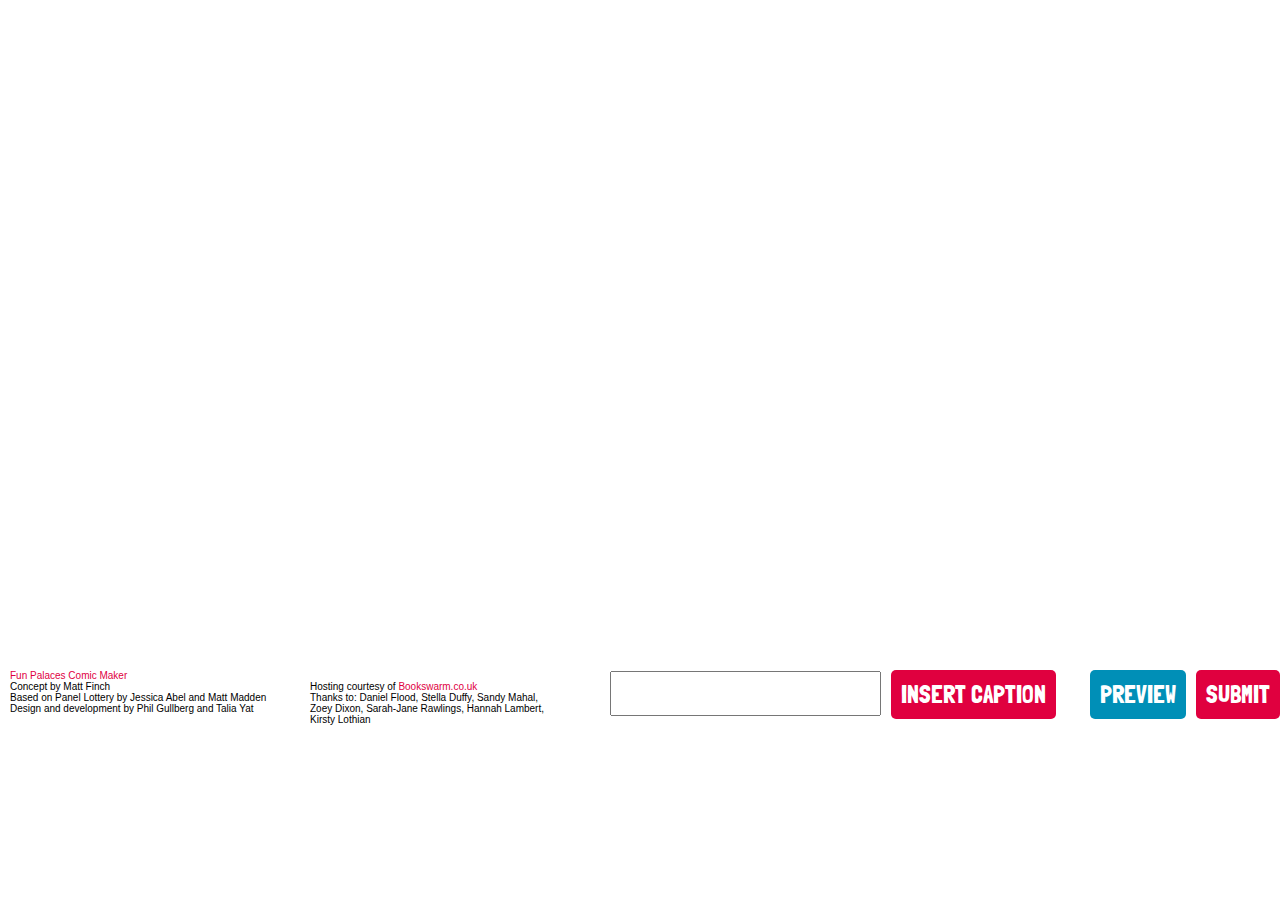
<file: index.html>
<!DOCTYPE html PUBLIC "-//W3C//DTD XHTML 1.0 Transitional//EN" "http://www.w3.org/TR/xhtml1/DTD/xhtml1-transitional.dtd">

<html xmlns="http://www.w3.org/1999/xhtml">
<head>

	<title>FUN PALACE - COMIC STRIP MAKER</title>

	<meta http-equiv="Content-Type" content="text/html; charset=UTF-8" />
	
	<script src="http://code.createjs.com/easeljs-0.5.0.min.js"></script> 
	<script src="http://code.jquery.com/jquery-1.8.2.js"></script>

	<script src="libs/export_canvas/base64.js" type="text/javascript"></script>
	<script src="libs/export_canvas/canvas2image.js" type="text/javascript"></script>
    
    <link rel=stylesheet href="style.css" type="text/css" >
    
    <link href='https://fonts.googleapis.com/css?family=Londrina+Solid' rel='stylesheet' type='text/css'>

</head>

<script type="text/javascript">
	
	var canvas;
	var stage;
	var txt;
	var target;
	var bin;
	var masks = new Array();
	var texts = new Array();
	var clones = new Array();
	var logo, dragText, deleteText;

	/**
	 * Init 
	 */
	function init() {
		
		canvas = document.getElementById("canvas");
		stage = new createjs.Stage(canvas);
		stage.enableMouseOver();

		// Enable touch support
		if (createjs.Touch.isSupported()) { createjs.Touch.enable(stage); }

		displayThumbnails();
		displayBin ();
		displayFrames ();
		displayDroptext ();
		displaySequencetext ();
		displayLogo ();

		sortObjectOrder ();
	
	}

	/**
	 * Display Label
	 */
	function createText () {

		// Create a new Text object and a rectangle Shape object, and position them inside a container
		var container = new createjs.Container();
		container.x = 660;
		container.y = 620;
		container.rotation = 0;	

		txt = new createjs.Text(document.getElementById('text_add').value, "20px Arial", "#000");
		txt.font = "20px Londrina Solid"; 
		txt.textBaseline = "top";

		container.addChild(txt);

		texts.push (container);

		stage.addChild(container);

		// Enable drag'n'drop
		enableDrag(container);
		stage.update ();

	}
	
	
	displayMasks = function () {

		masks[1] = new createjs.Shape();
		masks[1].graphics.beginFill("#FFF").drawRect(0,0, 1280, 108);
		stage.addChild(masks[1]);
		
		masks[2] = new createjs.Shape();
		masks[2].graphics.beginFill("#FFF").drawRect(0,0, 37, 348);
		stage.addChild(masks[2]);

		masks[3] = new createjs.Shape();
		masks[3].graphics.beginFill("#FFF").drawRect(260,0, 22, 348);
		stage.addChild(masks[3]);

		masks[4] = new createjs.Shape();
		masks[4].graphics.beginFill("#FFF").drawRect(505,0, 22, 348);
		stage.addChild(masks[4]);

		masks[5] = new createjs.Shape();
		masks[5].graphics.beginFill("#FFF").drawRect(750,0, 22, 348);
		stage.addChild(masks[5]);

		masks[6] = new createjs.Shape();
		masks[6].graphics.beginFill("#FFF").drawRect(995,0, 21, 348);
		stage.addChild(masks[6]);

		masks[7] = new createjs.Shape();
		masks[7].graphics.beginFill("#FFF").drawRect(1239,0, 41, 348);
		stage.addChild(masks[7]);

		masks[8] = new createjs.Shape();
		masks[8].graphics.beginFill("#FFF").drawRect(0,331, 1280, 27);
		stage.addChild(masks[8]);		

		

		stage.update();							
		
	}

	function sortObjectOrder ()
	{
		for (i = 0; i < clones.length; i++)
		{
			stage.addChild (clones[i]);
		}

		stage.addChild(bin);
		stage.addChild(deleteText);
		stage.addChild(dragText);

		for (i = 0; i <= masks.length; i++)
		{
			stage.addChild(masks[i]);
		}

		stage.addChild(logo);




		for (i = 0; i < texts.length; i++)
		{
			stage.addChild (texts[i]);
		}

		stage.update();
	}
	
	/**
	 * Display Images
	 */
	displayThumbnails = function () {

		var images = ["1.png", "2.png", "3.png", "4.png", "5.png", "6.png", "7.png", "8.png", "9.png", "10.png", "11.png", "12.png", "13.png", "14.png", "15.png", "16.png", "17.png", "18.png", "19.png", "20.png", "21.png", "22.png", "23.png", "24.png", "25.png", "26.png", "27.png", "28.png", "29.png"];
		var xPos = 30;
		var yPos = 0;
		var thumbs = 0;
		var prevImage = null;

		for (i = 0; i < images.length; i++)
		{
			var image = new Image();
			
			if (i >= 16) yPos = 85;

			// Invoked when the picture is loaded
			image.onload = function (event) {

				if (prevImage) xPos += 85; //event.target.width;
				thumbs++;

				// Display
				var img = new createjs.Bitmap(event.target) ;
				
				stage.addChild(img);
				
				img.scaleX = .5;
				img.scaleY = .5;

				if (thumbs > 16) { 
					img.y = 430 + yPos;
				}
				else if (thumbs == 16)
				{
					img.y = 430 + yPos;
					xPos = 30;
				}
				else img.y = 430;

				img.x = xPos;
				//img.y = canvas.height - img.height;

				prevImage = event.target;
				stage.update();
				// Enable drag'n'drop on Picture
				enableDragClone(img);
				
			}
			image.src = "images/" + images[i];
		}
	}

	displayBin = function () {
		var image = new Image ();

		image.onload = function (event) {
			var img = new createjs.Bitmap (event.target);
			img.y = 350;
			img.x = 1185;
			stage.addChild (img);
			stage.update();

			bin = img;

		}
		image.src = "images/bin.png";
	}
	
	displayLogo = function () {
		var image = new Image ();

		image.onload = function (event) {
			var img = new createjs.Bitmap (event.target);
			img.x = 640 - 175;
			img.y = 10;

			logo = img;

			stage.addChild (img);
			stage.update();

		}
		image.src = "images/fp_logo.png";
	}
	
	displayFrames = function () {
		var image = new Image ();

		image.onload = function (event) {
			var img = new createjs.Bitmap (event.target);
			img.y = 90;
			stage.addChild (img);
			displayMasks ();
			stage.update();

		}
		image.src = "images/frames.jpg";
	}
	
	displayDroptext = function () {
		var image = new Image ();

		image.onload = function (event) {
			var img = new createjs.Bitmap (event.target);
			img.y = 350;
			img.x = 960;
			stage.addChild (img);

			deleteText = img;
			stage.update();

		}
		image.src = "images/drop_text.png";
	}
	
	displaySequencetext = function () {
		var image = new Image ();

		image.onload = function (event) {
			var img = new createjs.Bitmap (event.target);
			img.y = 353;
			img.x = 0;

			dragText = img;
			stage.addChild (img);
			stage.update();

		}
		image.src = "images/dragdrop_sequence_text.png";
	}

	createImageInstance = function (original) {
		var img = new createjs.Bitmap (original);

		stage.addChild (img);

		stage.update ();
	}


	deleteClone = function (clone) {
		stage.removeChild (clone);

		var n = clones.indexOf (clone);
		clones.splice(n,1);

		stage.update ();
	}

	/**
     * Enable drag'n'drop on DisplayObjects
     */

    enableDragClone = function (item) {

    	// OnPress event handler
		item.onPress = function(evt) {

			var clone = item.clone();

			clone.scaleX = 1;
			clone.scaleY = 1;

			enableDrag (clone);

			clones.push (clone);
		
			var offset = {	x:clone.x-evt.stageX, y:clone.y-evt.stageY};

			// Bring to front
			stage.addChild(clone);

			// Mouse Move event handler
			evt.onMouseMove = function(ev) {
				
				clone.x = ev.stageX+offset.x;
				clone.y = ev.stageY+offset.y;

				//sortObjectOrder();

				stage.addChild(clone);

				stage.update();
			}

			evt.onMouseUp = function (ev) {
				
				sortObjectOrder();

				if (Math.abs(clone.x - bin.x) < 50 && Math.abs(clone.y - bin.y) < 50) {
					deleteClone (clone);
				}
			}
		}
    }

	enableDrag = function (clone) {
			// Mouse Move event handler
			clone.onPress = function(evt) {

				var offset = {	x:clone.x-evt.stageX, y:clone.y-evt.stageY};

				//sortObjectOrder();

				evt.onMouseMove = function(ev) {
					
					clone.x = ev.stageX+offset.x;
					clone.y = ev.stageY+offset.y;
					stage.addChild(clone);
					//sortObjectOrder();
					stage.update();
				}

				evt.onMouseUp = function (ev) {

					stage.addChild(clone);
					sortObjectOrder();

					if (Math.abs(clone.x - bin.x) < 50 && Math.abs(clone.y - bin.y) < 50) {
						deleteClone (clone);
					}
				}
			}
	}

	/**
     * Export and save the canvas as PNG 
     */
	function exportAndSaveCanvas()  {

		// Get the canvas screenshot as PNG
		var screenshot = Canvas2Image.saveAsPNG(canvas, true, canvas.width, canvas.height, canvas.width, 358);

		// This is a little trick to get the SRC attribute from the generated <img> screenshot
		canvas.parentNode.appendChild(screenshot);
		screenshot.id = "canvasimage";		
		data = $('#canvasimage').attr('src');
		canvas.parentNode.removeChild(screenshot);


		// Send the screenshot to PHP to save it on the server
		var url = 'upload/export.php';
		$.ajax({ 
		    type: "POST", 
		    url: url,
		    dataType: 'text',
		    data: {
		        base64data : data
		    },
		    success: function() {
			    window.location.href = "success.html";
			}
		});

		//window.location.replace("success.html");
	}

	/**
     * Export and display the canvas as PNG in a new wind	ow
     */
	function exportAndView()  {

		var screenshot = Canvas2Image.saveAsPNG(canvas, true, canvas.width, canvas.height, canvas.width, 358);
		var win = window.open();
		$(win.document.body).html(screenshot );
	}

	function confirmSave ()
	{
		if (confirm('Are you sure you want to Submit your comic?')) {
		    // Save it!
		    exportAndSaveCanvas();
		} else {
		    // Do nothing
		}
	}



	
</script>
	
<body onload="init()"  >

<div id="canvas_container">

		<canvas  width="1280" height="650" id="canvas"></canvas>
		
		

	<div id="button_container" >
		<input id="button_submit" type="button" value="Submit" onClick="confirmSave()" />
        <input id="button_preview" type="button" value="Preview" onClick="exportAndView()" />
	</div>


	<input id="text_add" type="text" /><input id="button_create" type="button" value="Insert Caption" onClick="createText()" />
    
    <div class="credits">
<span style="color:#e0003f;">Fun Palaces Comic Maker</span>
<br />
Concept by Matt Finch
<br />
Based on Panel Lottery by Jessica Abel and Matt Madden
<br />
Design and development by Phil Gullberg and Talia Yat
</div>
<div class="credits">
<br />
  Hosting courtesy of <a href="http://www.bookswarm.co.uk" target="_blank">Bookswarm.co.uk</a><br />
  Thanks to: Daniel Flood, Stella Duffy, Sandy Mahal, <br />
  Zoey Dixon, 
  Sarah-Jane Rawlings, Hannah Lambert,<br />Kirsty Lothian
</div>

</div>

	
</body>
</html>
</file>
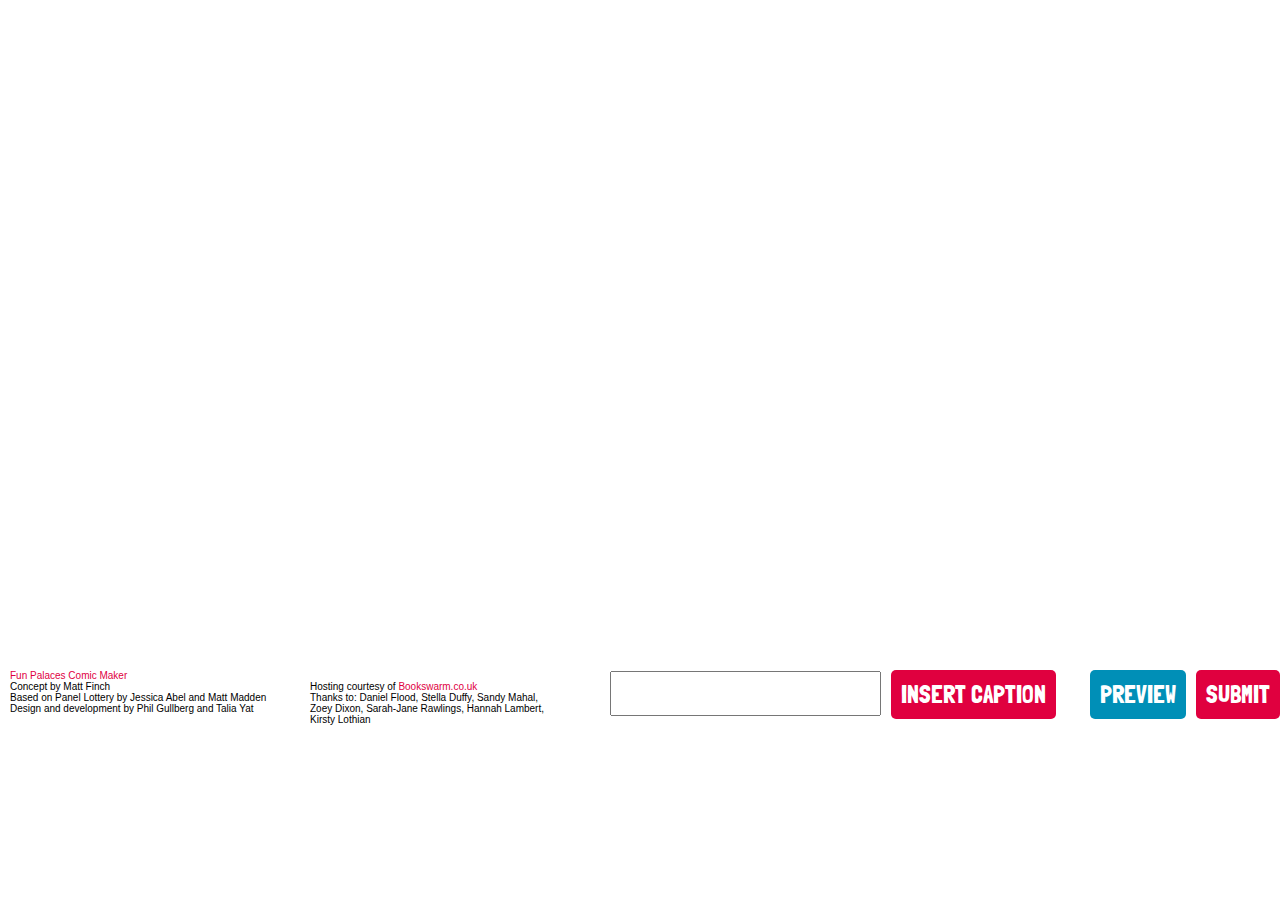
<file: src/index.html>
<!DOCTYPE html PUBLIC "-//W3C//DTD XHTML 1.0 Transitional//EN" "http://www.w3.org/TR/xhtml1/DTD/xhtml1-transitional.dtd">

<html xmlns="http://www.w3.org/1999/xhtml">
<head>

	<title>FUN PALACE - COMIC STRIP MAKER</title>

	<meta http-equiv="Content-Type" content="text/html; charset=UTF-8" />
	
	<script src="http://code.createjs.com/easeljs-0.5.0.min.js"></script> 
	<script src="http://code.jquery.com/jquery-1.8.2.js"></script>

	<script src="libs/export_canvas/base64.js" type="text/javascript"></script>
	<script src="libs/export_canvas/canvas2image.js" type="text/javascript"></script>
    
    <link rel=stylesheet href="style.css" type="text/css" >
    
    <link href='https://fonts.googleapis.com/css?family=Londrina+Solid' rel='stylesheet' type='text/css'>

</head>

<script type="text/javascript">
	
	var canvas;
	var stage;
	var txt;
	var target;
	var bin;
	var masks = new Array();
	var texts = new Array();
	var clones = new Array();
	var logo, dragText, deleteText;

	/**
	 * Init 
	 */
	function init() {
		
		canvas = document.getElementById("canvas");
		stage = new createjs.Stage(canvas);
		stage.enableMouseOver();

		// Enable touch support
		if (createjs.Touch.isSupported()) { createjs.Touch.enable(stage); }

		displayThumbnails();
		displayBin ();
		displayFrames ();
		displayDroptext ();
		displaySequencetext ();
		displayLogo ();

		sortObjectOrder ();
	
	}

	/**
	 * Display Label
	 */
	function createText () {

		// Create a new Text object and a rectangle Shape object, and position them inside a container
		var container = new createjs.Container();
		container.x = 660;
		container.y = 620;
		container.rotation = 0;	

		txt = new createjs.Text(document.getElementById('text_add').value, "20px Arial", "#000");
		txt.font = "20px Londrina Solid"; 
		txt.textBaseline = "top";

		container.addChild(txt);

		texts.push (container);

		stage.addChild(container);

		// Enable drag'n'drop
		enableDrag(container);
		stage.update ();

	}
	
	
	displayMasks = function () {

		masks[1] = new createjs.Shape();
		masks[1].graphics.beginFill("#FFF").drawRect(0,0, 1280, 108);
		stage.addChild(masks[1]);
		
		masks[2] = new createjs.Shape();
		masks[2].graphics.beginFill("#FFF").drawRect(0,0, 37, 348);
		stage.addChild(masks[2]);

		masks[3] = new createjs.Shape();
		masks[3].graphics.beginFill("#FFF").drawRect(260,0, 22, 348);
		stage.addChild(masks[3]);

		masks[4] = new createjs.Shape();
		masks[4].graphics.beginFill("#FFF").drawRect(505,0, 22, 348);
		stage.addChild(masks[4]);

		masks[5] = new createjs.Shape();
		masks[5].graphics.beginFill("#FFF").drawRect(750,0, 22, 348);
		stage.addChild(masks[5]);

		masks[6] = new createjs.Shape();
		masks[6].graphics.beginFill("#FFF").drawRect(995,0, 21, 348);
		stage.addChild(masks[6]);

		masks[7] = new createjs.Shape();
		masks[7].graphics.beginFill("#FFF").drawRect(1239,0, 41, 348);
		stage.addChild(masks[7]);

		masks[8] = new createjs.Shape();
		masks[8].graphics.beginFill("#FFF").drawRect(0,331, 1280, 27);
		stage.addChild(masks[8]);		

		

		stage.update();							
		
	}

	function sortObjectOrder ()
	{
		for (i = 0; i < clones.length; i++)
		{
			stage.addChild (clones[i]);
		}

		stage.addChild(bin);
		stage.addChild(deleteText);
		stage.addChild(dragText);

		for (i = 0; i <= masks.length; i++)
		{
			stage.addChild(masks[i]);
		}

		stage.addChild(logo);




		for (i = 0; i < texts.length; i++)
		{
			stage.addChild (texts[i]);
		}

		stage.update();
	}
	
	/**
	 * Display Images
	 */
	displayThumbnails = function () {

		var images = ["1.png", "2.png", "3.png", "4.png", "5.png", "6.png", "7.png", "8.png", "9.png", "10.png", "11.png", "12.png", "13.png", "14.png", "15.png", "16.png", "17.png", "18.png", "19.png", "20.png", "21.png", "22.png", "23.png", "24.png", "25.png", "26.png", "27.png", "28.png", "29.png"];
		var xPos = 30;
		var yPos = 0;
		var thumbs = 0;
		var prevImage = null;

		for (i = 0; i < images.length; i++)
		{
			var image = new Image();
			
			if (i >= 16) yPos = 85;

			// Invoked when the picture is loaded
			image.onload = function (event) {

				if (prevImage) xPos += 85; //event.target.width;
				thumbs++;

				// Display
				var img = new createjs.Bitmap(event.target) ;
				
				stage.addChild(img);
				
				img.scaleX = .5;
				img.scaleY = .5;

				if (thumbs > 16) { 
					img.y = 430 + yPos;
				}
				else if (thumbs == 16)
				{
					img.y = 430 + yPos;
					xPos = 30;
				}
				else img.y = 430;

				img.x = xPos;
				//img.y = canvas.height - img.height;

				prevImage = event.target;
				stage.update();
				// Enable drag'n'drop on Picture
				enableDragClone(img);
				
			}
			image.src = "images/" + images[i];
		}
	}

	displayBin = function () {
		var image = new Image ();

		image.onload = function (event) {
			var img = new createjs.Bitmap (event.target);
			img.y = 350;
			img.x = 1185;
			stage.addChild (img);
			stage.update();

			bin = img;

		}
		image.src = "images/bin.png";
	}
	
	displayLogo = function () {
		var image = new Image ();

		image.onload = function (event) {
			var img = new createjs.Bitmap (event.target);
			img.x = 640 - 175;
			img.y = 10;

			logo = img;

			stage.addChild (img);
			stage.update();

		}
		image.src = "images/fp_logo.png";
	}
	
	displayFrames = function () {
		var image = new Image ();

		image.onload = function (event) {
			var img = new createjs.Bitmap (event.target);
			img.y = 90;
			stage.addChild (img);
			displayMasks ();
			stage.update();

		}
		image.src = "images/frames.jpg";
	}
	
	displayDroptext = function () {
		var image = new Image ();

		image.onload = function (event) {
			var img = new createjs.Bitmap (event.target);
			img.y = 350;
			img.x = 960;
			stage.addChild (img);

			deleteText = img;
			stage.update();

		}
		image.src = "images/drop_text.png";
	}
	
	displaySequencetext = function () {
		var image = new Image ();

		image.onload = function (event) {
			var img = new createjs.Bitmap (event.target);
			img.y = 353;
			img.x = 0;

			dragText = img;
			stage.addChild (img);
			stage.update();

		}
		image.src = "images/dragdrop_sequence_text.png";
	}

	createImageInstance = function (original) {
		var img = new createjs.Bitmap (original);

		stage.addChild (img);

		stage.update ();
	}


	deleteClone = function (clone) {
		stage.removeChild (clone);

		var n = clones.indexOf (clone);
		clones.splice(n,1);

		stage.update ();
	}

	/**
     * Enable drag'n'drop on DisplayObjects
     */

    enableDragClone = function (item) {

    	// OnPress event handler
		item.onPress = function(evt) {

			var clone = item.clone();

			clone.scaleX = 1;
			clone.scaleY = 1;

			enableDrag (clone);

			clones.push (clone);
		
			var offset = {	x:clone.x-evt.stageX, y:clone.y-evt.stageY};

			// Bring to front
			stage.addChild(clone);

			// Mouse Move event handler
			evt.onMouseMove = function(ev) {
				
				clone.x = ev.stageX+offset.x;
				clone.y = ev.stageY+offset.y;

				//sortObjectOrder();

				stage.addChild(clone);

				stage.update();
			}

			evt.onMouseUp = function (ev) {
				
				sortObjectOrder();

				if (Math.abs(clone.x - bin.x) < 50 && Math.abs(clone.y - bin.y) < 50) {
					deleteClone (clone);
				}
			}
		}
    }

	enableDrag = function (clone) {
			// Mouse Move event handler
			clone.onPress = function(evt) {

				var offset = {	x:clone.x-evt.stageX, y:clone.y-evt.stageY};

				//sortObjectOrder();

				evt.onMouseMove = function(ev) {
					
					clone.x = ev.stageX+offset.x;
					clone.y = ev.stageY+offset.y;
					stage.addChild(clone);
					//sortObjectOrder();
					stage.update();
				}

				evt.onMouseUp = function (ev) {

					stage.addChild(clone);
					sortObjectOrder();

					if (Math.abs(clone.x - bin.x) < 50 && Math.abs(clone.y - bin.y) < 50) {
						deleteClone (clone);
					}
				}
			}
	}

	/**
     * Export and save the canvas as PNG 
     */
	function exportAndSaveCanvas()  {

		// Get the canvas screenshot as PNG
		var screenshot = Canvas2Image.saveAsPNG(canvas, true, canvas.width, canvas.height, canvas.width, 358);

		// This is a little trick to get the SRC attribute from the generated <img> screenshot
		canvas.parentNode.appendChild(screenshot);
		screenshot.id = "canvasimage";		
		data = $('#canvasimage').attr('src');
		canvas.parentNode.removeChild(screenshot);


		// Send the screenshot to PHP to save it on the server
		var url = 'upload/export.php';
		$.ajax({ 
		    type: "POST", 
		    url: url,
		    dataType: 'text',
		    data: {
		        base64data : data
		    },
		    success: function() {
			    window.location.href = "success.html";
			}
		});

		//window.location.replace("success.html");
	}

	/**
     * Export and display the canvas as PNG in a new wind	ow
     */
	function exportAndView()  {

		var screenshot = Canvas2Image.saveAsPNG(canvas, true, canvas.width, canvas.height, canvas.width, 358);
		var win = window.open();
		$(win.document.body).html(screenshot );
	}

	function confirmSave ()
	{
		if (confirm('Are you sure you want to Submit your comic?')) {
		    // Save it!
		    exportAndSaveCanvas();
		} else {
		    // Do nothing
		}
	}



	
</script>
	
<body onload="init()"  >

<div id="canvas_container">

		<canvas  width="1280" height="650" id="canvas"></canvas>
		
		

	<div id="button_container" >
		<input id="button_submit" type="button" value="Submit" onClick="confirmSave()" />
        <input id="button_preview" type="button" value="Preview" onClick="exportAndView()" />
	</div>


	<input id="text_add" type="text" /><input id="button_create" type="button" value="Insert Caption" onClick="createText()" />
    
    <div class="credits">
<span style="color:#e0003f;">Fun Palaces Comic Maker</span>
<br />
Concept by Matt Finch
<br />
Based on Panel Lottery by Jessica Abel and Matt Madden
<br />
Design and development by Phil Gullberg and Talia Yat
</div>
<div class="credits">
<br />
  Hosting courtesy of <a href="http://www.bookswarm.co.uk" target="_blank">Bookswarm.co.uk</a><br />
  Thanks to: Daniel Flood, Stella Duffy, Sandy Mahal, <br />
  Zoey Dixon, 
  Sarah-Jane Rawlings, Hannah Lambert,<br />Kirsty Lothian
</div>

</div>

	
</body>
</html>
</file>
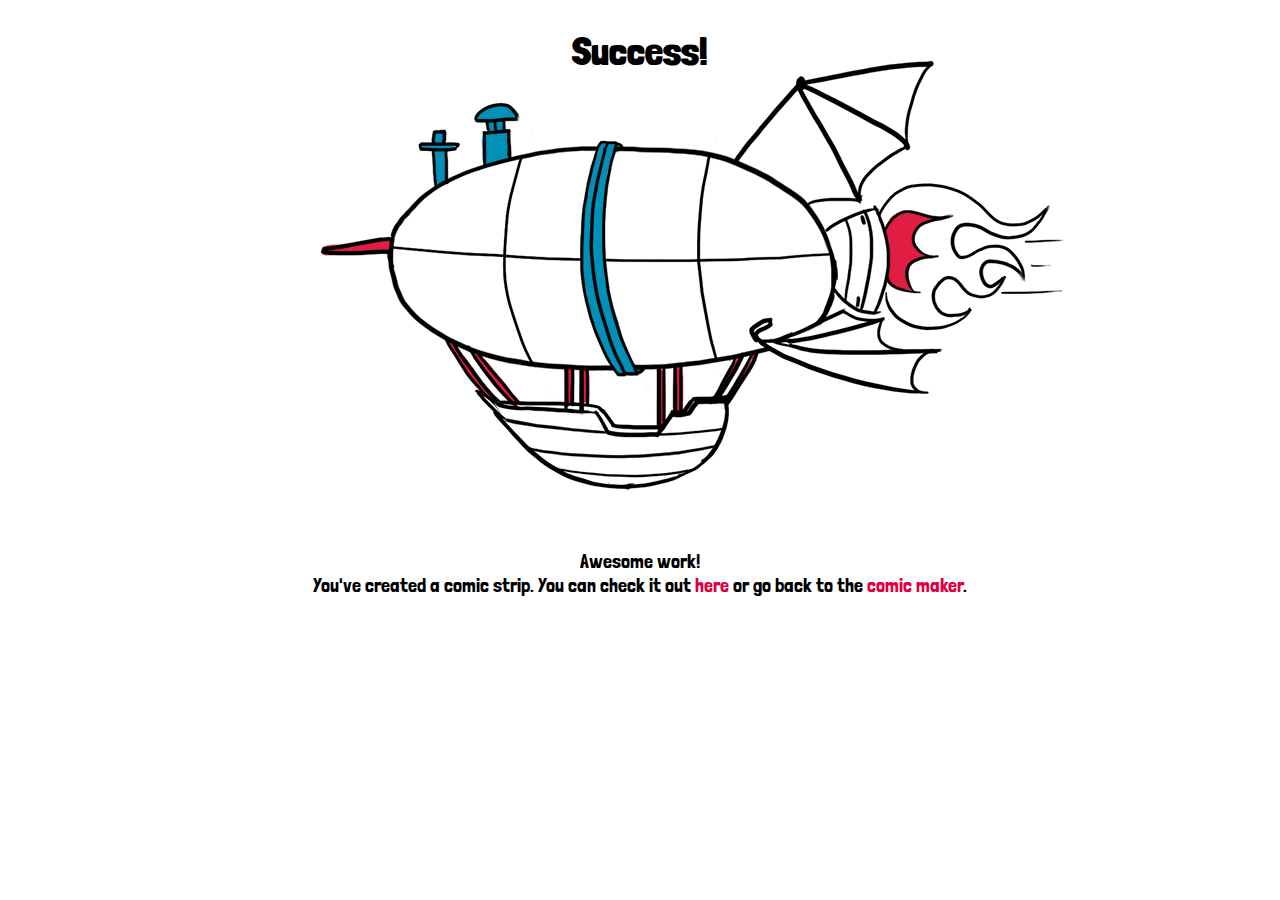
<file: success.html>
<!DOCTYPE html PUBLIC "-//W3C//DTD XHTML 1.0 Transitional//EN" "http://www.w3.org/TR/xhtml1/DTD/xhtml1-transitional.dtd">

<html xmlns="http://www.w3.org/1999/xhtml">
<head>

	<title>FUN PALACE - COMIC STRIP MAKER</title>

	<meta http-equiv="Content-Type" content="text/html; charset=UTF-8" />
    
    <link rel=stylesheet href="style.css" type="text/css" >
    
    <link href='https://fonts.googleapis.com/css?family=Londrina+Solid' rel='stylesheet' type='text/css'>

</head>
	
<body>

<div id="success">
<h1>Success!</h1>
<img src="images/success.png" width="800px" style="margin-right: -110px; margin-top: -60px;" />
<p>Awesome work! <br />
  You've created a comic strip. You can check it out <a href="http://funpalaces.tumblr.com/">here</a> or go back to the <a href="javascript:window.location = document.referrer;">comic maker</a>.</p>
</div>
	
</body>
</html>
</file>
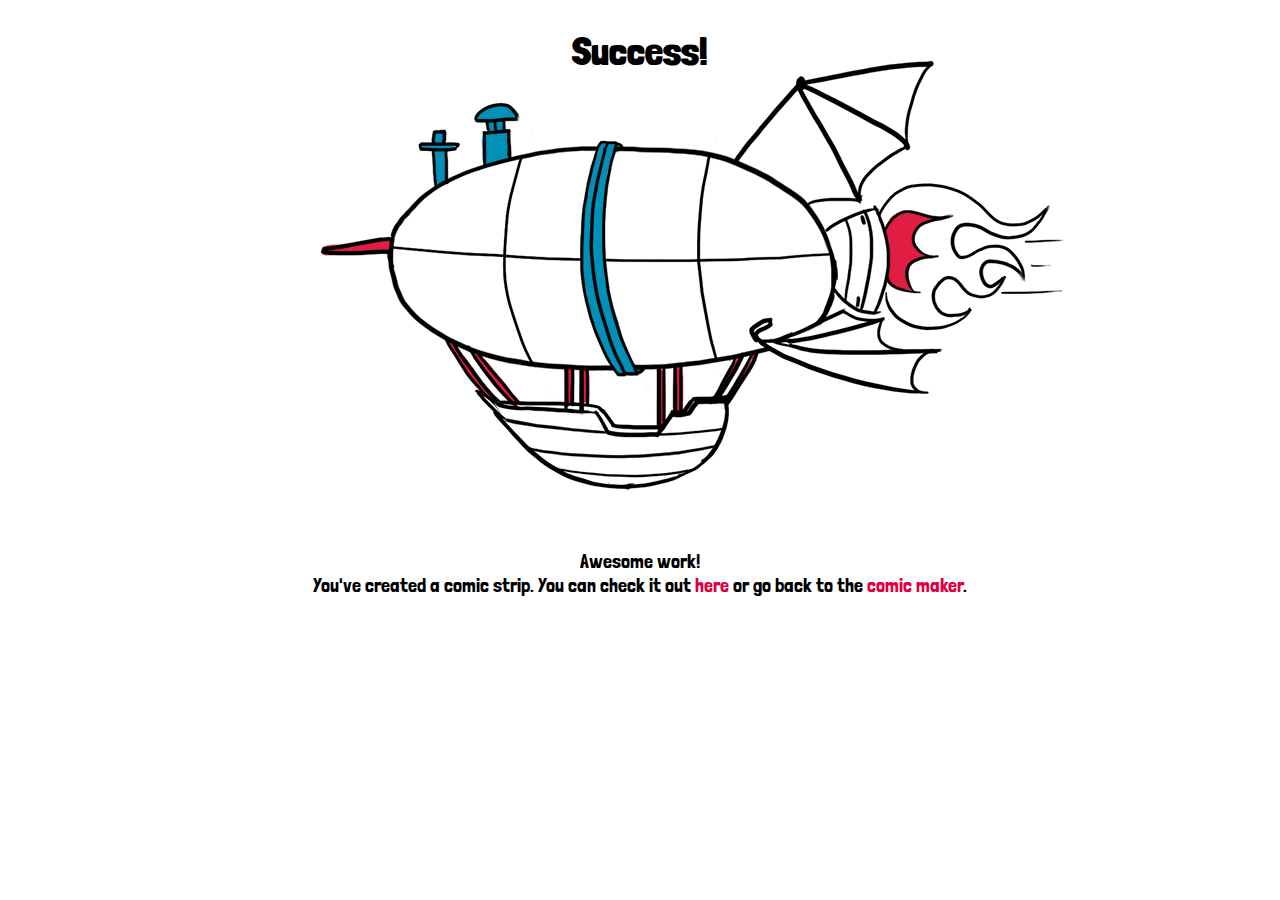
<file: src/success.html>
<!DOCTYPE html PUBLIC "-//W3C//DTD XHTML 1.0 Transitional//EN" "http://www.w3.org/TR/xhtml1/DTD/xhtml1-transitional.dtd">

<html xmlns="http://www.w3.org/1999/xhtml">
<head>

	<title>FUN PALACE - COMIC STRIP MAKER</title>

	<meta http-equiv="Content-Type" content="text/html; charset=UTF-8" />
    
    <link rel=stylesheet href="style.css" type="text/css" >
    
    <link href='https://fonts.googleapis.com/css?family=Londrina+Solid' rel='stylesheet' type='text/css'>

</head>
	
<body>

<div id="success">
<h1>Success!</h1>
<img src="images/success.png" width="800px" style="margin-right: -110px; margin-top: -60px;" />
<p>Awesome work! <br />
  You've created a comic strip. You can check it out <a href="http://funpalaces.tumblr.com/">here</a> or go back to the <a href="javascript:window.location = document.referrer;">comic maker</a>.</p>
</div>
	
</body>
</html>
</file>
<file: style.css>
@charset "UTF-8";
/* CSS Document */

body {
	margin: 0;
	padding: 0;
	font-family: 'Londrina Solid', Arial, Helvetica, sans-serif;
}

a {
	color: #e0003f;
	text-decoration: none;
}

a:hover {
	color: #008fb7;
}

#logo {
	width: 350px;
	margin: 0 auto;
	margin-bottom: 30px;
}

#canvas {
	margin: 0 auto;
}

#canvas_container {
	margin: 0 auto;
}

#button_container {
	width: 1280px;
	margin-top: 20px;
}

#button_preview {
	background-color: #008fb7;
    border: medium none;
    border-radius: 5px;
    color: #ffffff;
    font-family: "Londrina Solid",Arial,Helvetica,sans-serif;
    font-size: 24px;
    padding: 10px;
    text-transform: uppercase;
	float: right;
	margin-right: 10px;
	cursor: pointer;
}

#button_preview:hover, #button_submit:hover, #button_create:hover {
	background-color: #000000;
}

#button_submit {
	background-color: #e0003f;
    border: medium none;
    border-radius: 5px;
    color: #ffffff;
    font-family: "Londrina Solid",Arial,Helvetica,sans-serif;
    font-size: 24px;
    padding: 10px;
    text-transform: uppercase;
	float: right;
	cursor: pointer;
}

#button_create {
	background-color: #e0003f;
    border: medium none;
    border-radius: 5px;
    color: #ffffff;
    font-family: "Londrina Solid",Arial,Helvetica,sans-serif;
    font-size: 24px;
    padding: 10px;
    text-transform: uppercase;
	cursor: pointer;
	margin-left: 10px;
}

#text_add {
	padding: 5px;
	font-family: "Londrina Solid",Arial,Helvetica,sans-serif;
	font-size: 26px;
	margin-left: 10px;
}

.credits {
	font-family: Arial, Helvetica, sans-serif;
	font-size: 10px;
	float: left;
	width: 280px;
	margin-left: 10px;
	margin-right: 10px;
}

#credits-2 {
	width: 400px;
}

#success {
	width: 100%;
	text-align: center;
	font-size: 20px;
}
</file>
<file: src/style.css>
@charset "UTF-8";
/* CSS Document */

body {
	margin: 0;
	padding: 0;
	font-family: 'Londrina Solid', Arial, Helvetica, sans-serif;
}

a {
	color: #e0003f;
	text-decoration: none;
}

a:hover {
	color: #008fb7;
}

#logo {
	width: 350px;
	margin: 0 auto;
	margin-bottom: 30px;
}

#canvas {
	margin: 0 auto;
}

#canvas_container {
	margin: 0 auto;
}

#button_container {
	width: 1280px;
	margin-top: 20px;
}

#button_preview {
	background-color: #008fb7;
    border: medium none;
    border-radius: 5px;
    color: #ffffff;
    font-family: "Londrina Solid",Arial,Helvetica,sans-serif;
    font-size: 24px;
    padding: 10px;
    text-transform: uppercase;
	float: right;
	margin-right: 10px;
	cursor: pointer;
}

#button_preview:hover, #button_submit:hover, #button_create:hover {
	background-color: #000000;
}

#button_submit {
	background-color: #e0003f;
    border: medium none;
    border-radius: 5px;
    color: #ffffff;
    font-family: "Londrina Solid",Arial,Helvetica,sans-serif;
    font-size: 24px;
    padding: 10px;
    text-transform: uppercase;
	float: right;
	cursor: pointer;
}

#button_create {
	background-color: #e0003f;
    border: medium none;
    border-radius: 5px;
    color: #ffffff;
    font-family: "Londrina Solid",Arial,Helvetica,sans-serif;
    font-size: 24px;
    padding: 10px;
    text-transform: uppercase;
	cursor: pointer;
	margin-left: 10px;
}

#text_add {
	padding: 5px;
	font-family: "Londrina Solid",Arial,Helvetica,sans-serif;
	font-size: 26px;
	margin-left: 10px;
}

.credits {
	font-family: Arial, Helvetica, sans-serif;
	font-size: 10px;
	float: left;
	width: 280px;
	margin-left: 10px;
	margin-right: 10px;
}

#credits-2 {
	width: 400px;
}

#success {
	width: 100%;
	text-align: center;
	font-size: 20px;
}
</file>
